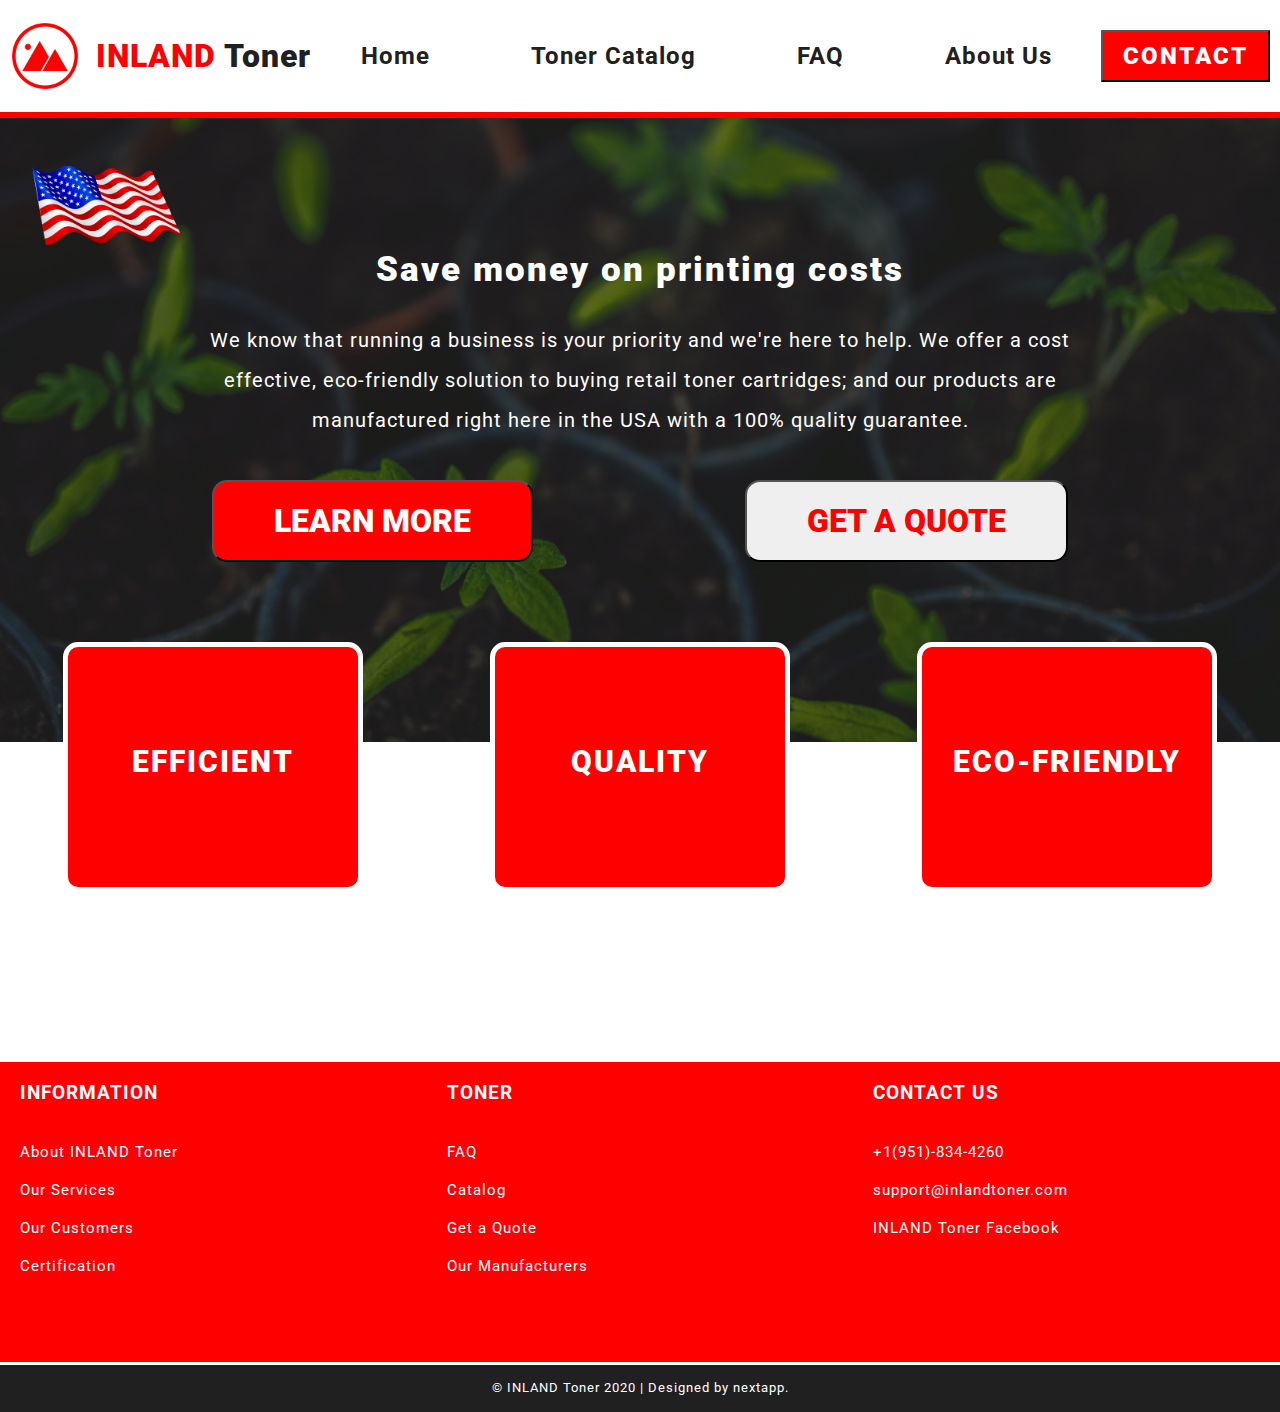
<file: index.html>
<!DOCTYPE html>

<!--
    Version 2.0
-->

<head>

  <meta charset="utf-8" />
  <title>INLAND Toner | Web Redesign</title>
  <meta name="description" content="INLAND Toner helps your business grow by offering cost efficient, eco-friendly toner cartridges for your printing needs!">
  <meta name="author" content="Nick Navarro">
  <meta name="viewport" content="width=device-width, initial-scale=1" />
  <meta name="keywords" content="Toner cartridges, printing supplies, murrieta toner cartridges, murrieta toner, murrieta printing supplies, eco friendly">
  <link href="inlandstyles.css" rel="stylesheet" />
  <link
    rel="stylesheet"
    href="https://use.fontawesome.com/releases/v5.14.0/css/all.css"
    integrity="sha384-HzLeBuhoNPvSl5KYnjx0BT+WB0QEEqLprO+NBkkk5gbc67FTaL7XIGa2w1L0Xbgc"
    crossorigin="anonymous"
  />

</head>

<body>

  <header id="main-nav">
    <div class="logo">
      <a href="inland.html">
            <img src="IMAGES/logo.png" />
            <h1><span>INLAND</span> Toner</h1>
      </a>
    </div>
    <nav>
      <ul class="nav_links">
        <li><a href="inland.html">Home</a></li>
        <li><a href="toner.html">Toner Catalog</a></li>
        <li><a href="faq.html">FAQ</a></li>
        <li><a href="about.html">About Us</a></li>
      </ul>
    </nav>
    <button class="nav-cta"><a href="quote.html">CONTACT</a></button>
  </header>


  <section class="services">
    <img src="IMAGES/americanflag.png" />
    <div class="content">
    <h1 class="front-cta">Save money on printing costs</h1>
    <p>
      We know that running a business is your priority and we're here to help.
      We offer a cost effective, eco-friendly solution to buying retail toner
      cartridges; and our products are manufactured right here in the USA with a 100% quality guarantee.
    </p>
    <div class="btn-container">
    <button class="learn-cta"><a href="about.html">LEARN MORE</a></button>
    <button class="quote-cta"><a href="quote.html">GET A QUOTE</a></button>
  </div>
    <div class="container">
      <div class="serviceBx">
        <div>
          <i class="fas fa-hand-holding-usd fa-6x"></i>
          <h2>EFFICIENT</h2>
        </div>
      </div>
      <div class="serviceBx">
        <div>
          <i class="fas fa-heart fa-6x"></i>
          <h2>QUALITY</h2>
        </div>
      </div>
      <div class="serviceBx">
        <div>
          <i class="fas fa-globe-americas fa-6x"></i>
          <h2>ECO-FRIENDLY</h2>
        </div>
      </div>
    </div>
  </section>
  
  <footer class="footer">
      <div class="footer-content">
          <div class="footer-section-info">
              <h3>INFORMATION</h3>
              <br>
              <ul>
                <li><a href="about.html">About INLAND Toner</a></li>
                <li><a href="about.html">Our Services</a></li>
                <li><a href="about.html#customers">Our Customers</a></li>
                <li><a href="about.html#certification">Certification</a></li>
            </ul>
          </div>
          <div class="footer-section-toner">
            <h3>TONER</h3>
            <br>
            <ul>
                <li><a href="faq.html">FAQ</a></li>
                <li><a href="toner.html">Catalog</a></li>
                <li><a href="quote.html">Get a Quote</a></li>
                <li><a href="about.html#manufacturers">Our Manufacturers</a></li>
            </ul>
        </div>
        <div class="footer-section-contact">
            <h3>CONTACT US</h3>
            <br>
            <ul>
                <li><a href="tel:3104188905">+1(951)-834-4260</a></li>
                <li><a href="mailto:support@inlandtoner.com">support@inlandtoner.com</a></li>
                <li><a href="#">INLAND Toner Facebook</a></li>
            </ul>
        </div>
      </div>
      <div class="footer-bottom">
          <h5>&copy; INLAND Toner 2020 | Designed by nextapp.</h5>
      </div>
  </footer>

</body>

</html>
</file>
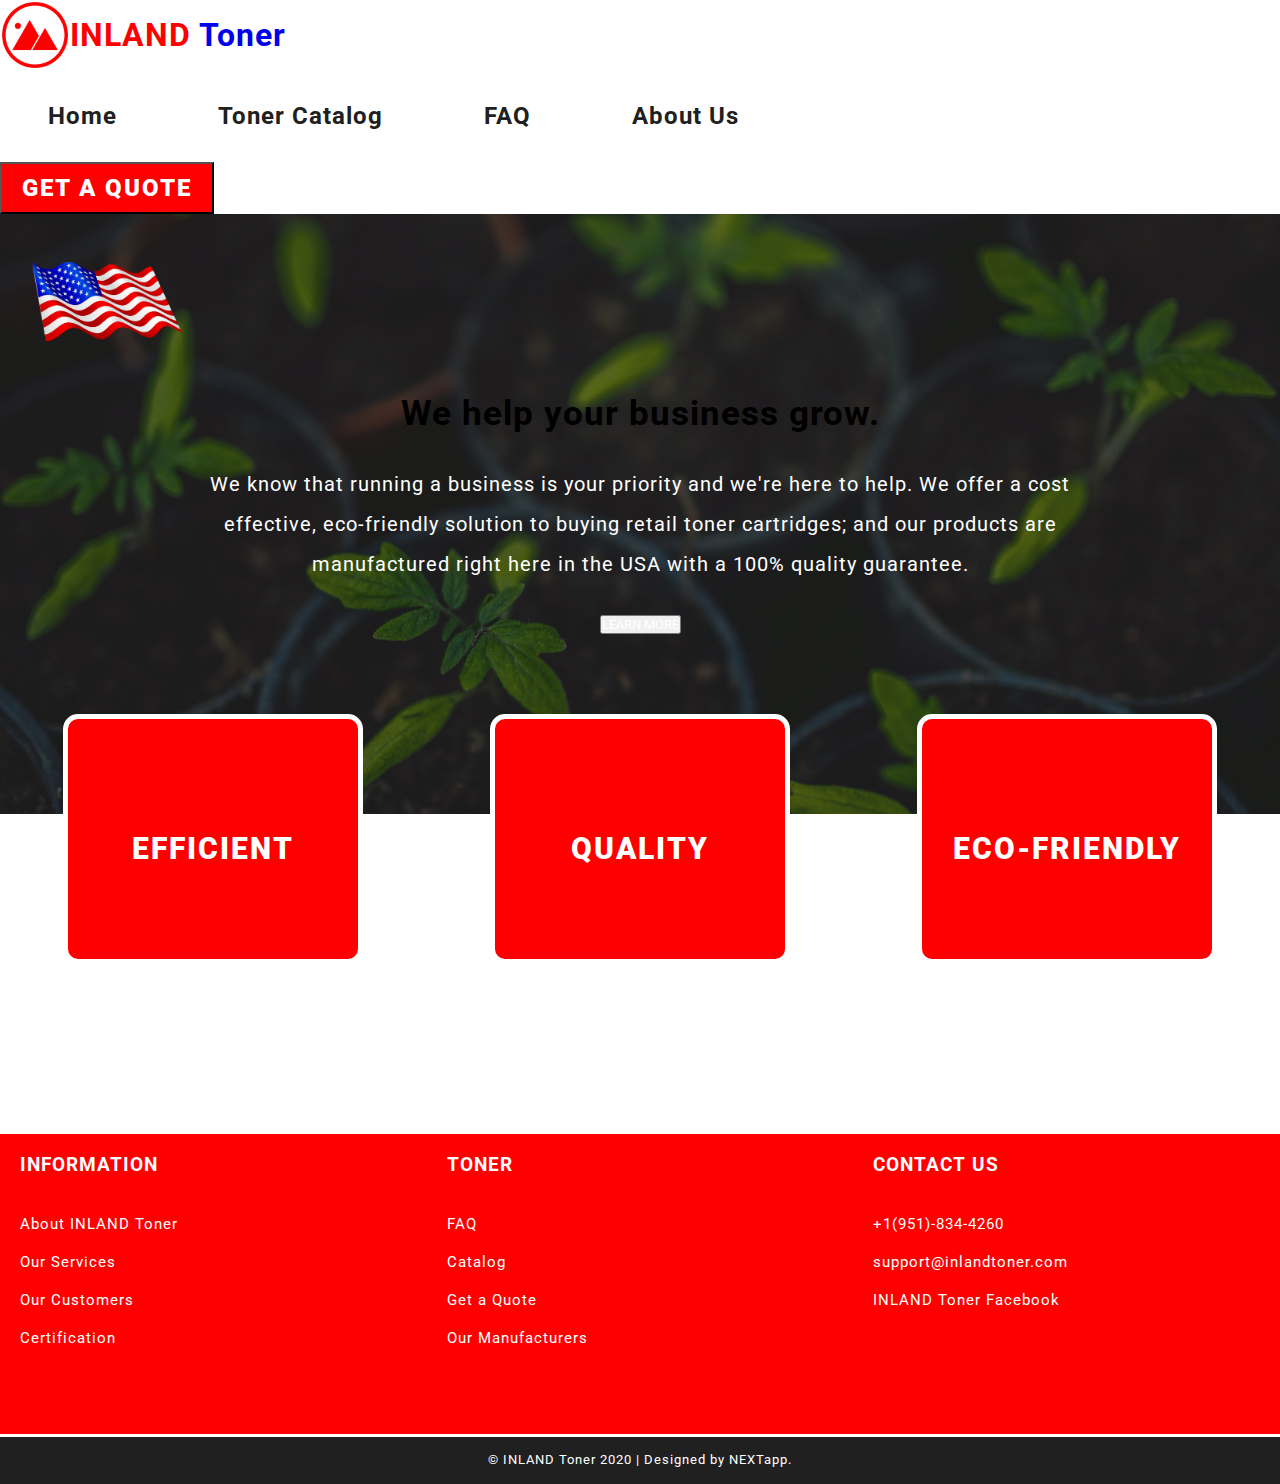
<file: inland.html>
<!DOCTYPE html>

<!--

    INLAND Toner Website Redesign
    Last Updated: 9/29/2020
    Version 1.0
    Author: Nick Navarro

-->

<head>

  <meta charset="utf-8" />
  <title>INLAND Toner | Save on printing today</title>
  <meta name="description" content="INLAND Toner helps your business grow by offering cost efficient, eco-friendly toner cartridges for your printing needs!">
  <meta name="author" content="Nick Navarro">
  <meta name="viewport" content="width=device-width, initial-scale=1" />
  <meta name="keywords" content="Socal, California, Inland Empire, Murrieta, Riverside County, Ink cartridge, Toner, Printing, Business">
  <link href="inlandstyles.css" rel="stylesheet" />
  <link
    rel="stylesheet"
    href="https://use.fontawesome.com/releases/v5.14.0/css/all.css"
    integrity="sha384-HzLeBuhoNPvSl5KYnjx0BT+WB0QEEqLprO+NBkkk5gbc67FTaL7XIGa2w1L0Xbgc"
    crossorigin="anonymous"
  />

</head>

<body>

  <header>
    
    <div class="logo">
      <a href="inland.html">
            <img src="IMAGES/logo.png" />
            <h1><span>INLAND</span> Toner</h1>
      </a>
    </div>
    <nav>
      <ul class="nav_links">
        <li><a href="inland.html">Home</a></li>
        <li><a href="toner.html">Toner Catalog</a></li>
        <li><a href="faq.html">FAQ</a></li>
        <li><a href="about.html">About Us</a></li>
      </ul>
    </nav>
    <button class="nav-cta"><a href="quote.html">GET A QUOTE</a></button> 
  </header>


  <section class="services">
    <img src="IMAGES/americanflag.png" />
    <div class="content">
    <h1 class="heading">We help your business grow.</h1>
    <p>
      We know that running a business is your priority and we're here to help.
      We offer a cost effective, eco-friendly solution to buying retail toner
      cartridges; and our products are manufactured right here in the USA with a 100% quality guarantee.
    </p>
    <button class="learn-cta"><a href="about.html">LEARN MORE</a></button>
  </div>
    <div class="container">
      <div class="serviceBx">
        <div>
          <i class="fas fa-hand-holding-usd fa-6x"></i>
          <h2>EFFICIENT</h2>
        </div>
      </div>
      <div class="serviceBx">
        <div>
          <i class="fas fa-heart fa-6x"></i>
          <h2>QUALITY</h2>
        </div>
      </div>
      <div class="serviceBx">
        <div>
          <i class="fas fa-globe-americas fa-6x"></i>
          <h2>ECO-FRIENDLY</h2>
        </div>
      </div>
    </div>
  </section>
  
  <section class="footer">
      <div class="footer-content">
          <div class="footer-section-info">
              <h3>INFORMATION</h3>
              <br>
              <ul>
                <li><a href="about.html">About INLAND Toner</a></li>
                <li><a href="about.html">Our Services</a></li>
                <li><a href="about.html#customers">Our Customers</a></li>
                <li><a href="about.html#certification">Certification</a></li>
            </ul>
          </div>
          <div class="footer-section-toner">
            <h3>TONER</h3>
            <br>
            <ul>
                <li><a href="faq.html">FAQ</a></li>
                <li><a href="toner.html">Catalog</a></li>
                <li><a href="quote.html">Get a Quote</a></li>
                <li><a href="about.html#manufacturers">Our Manufacturers</a></li>
            </ul>
        </div>
        <div class="footer-section-contact">
            <h3>CONTACT US</h3>
            <br>
            <ul>
                <li><a href="tel:3104188905">+1(951)-834-4260</a></li>
                <li><a href="mailto: support@inlandtoner.com">support@inlandtoner.com</a></li>
                <li><a href="#">INLAND Toner Facebook</a></li>
            </ul>
        </div>
      </div>
      <div class="footer-bottom">
          <h5>&copy; INLAND Toner 2020 | Designed by NEXTapp.</h5>
      </div>
  </section>

</body>

</html>
</file>
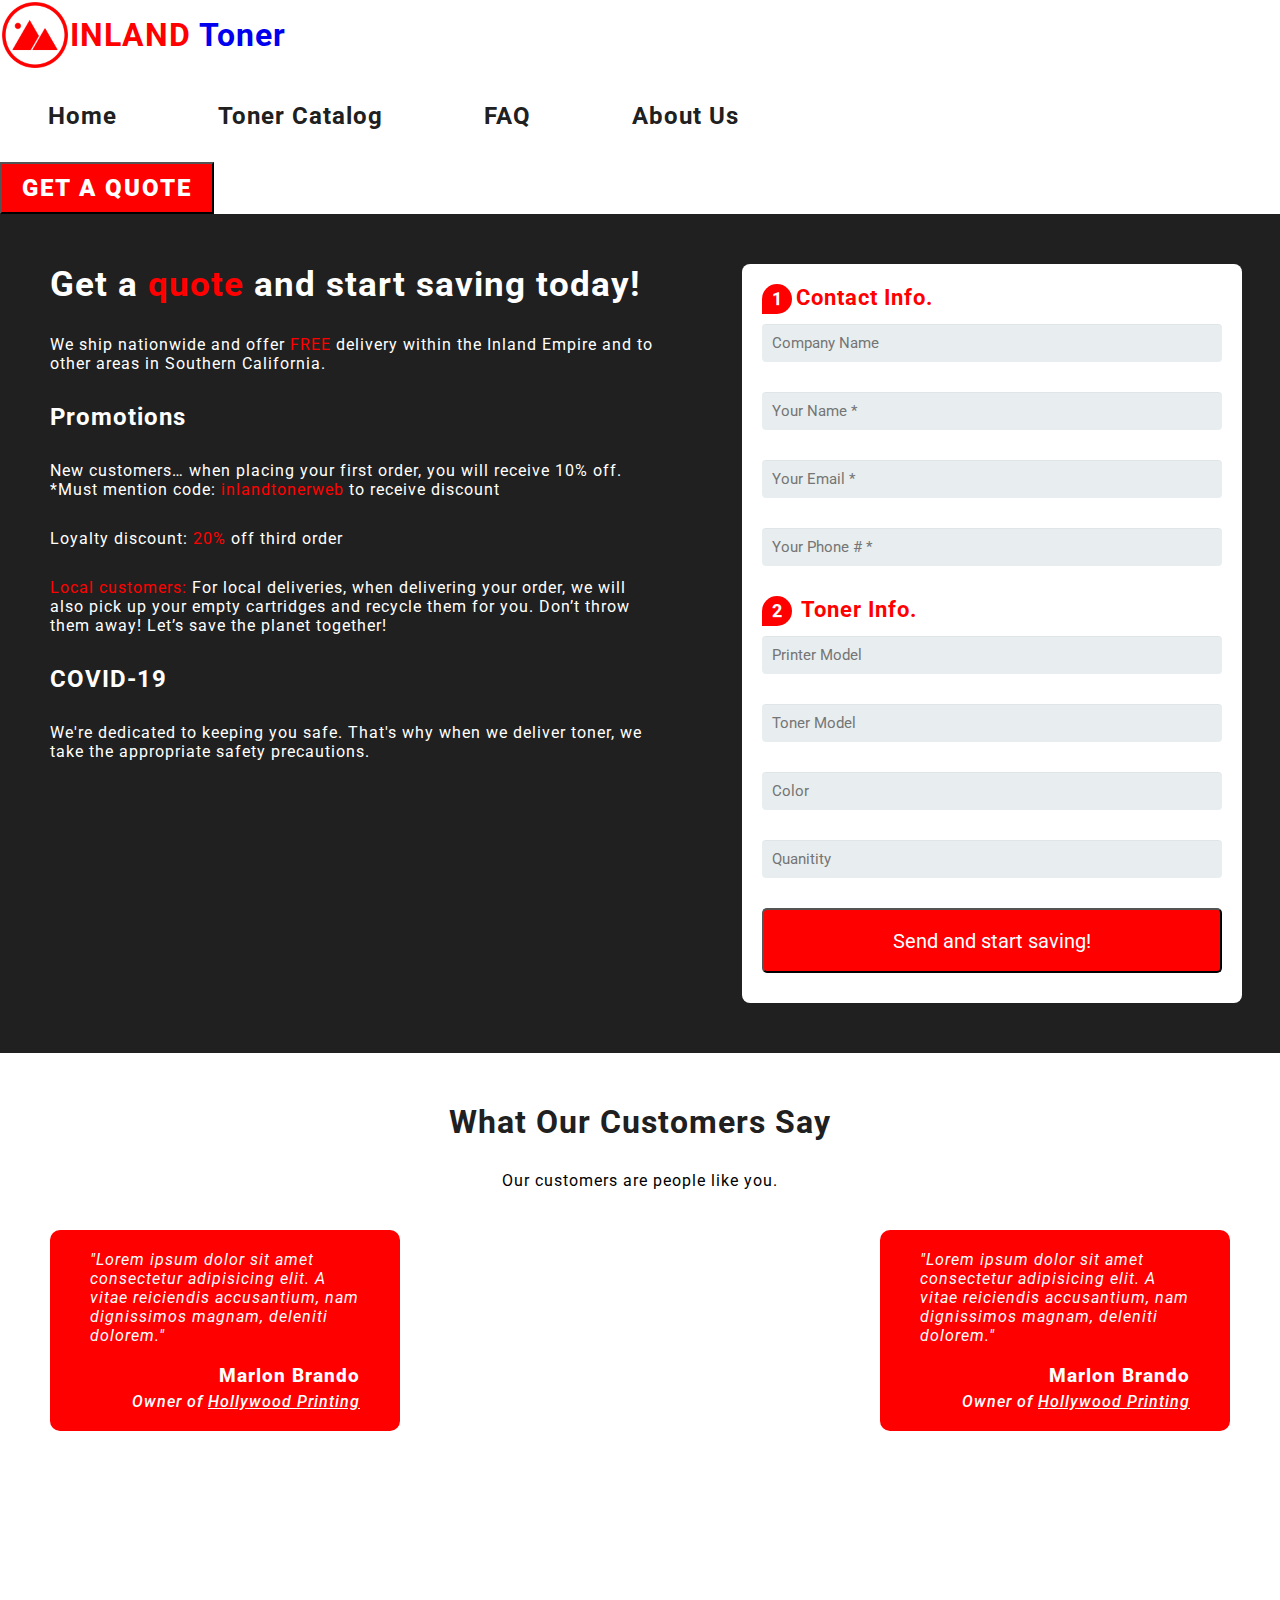
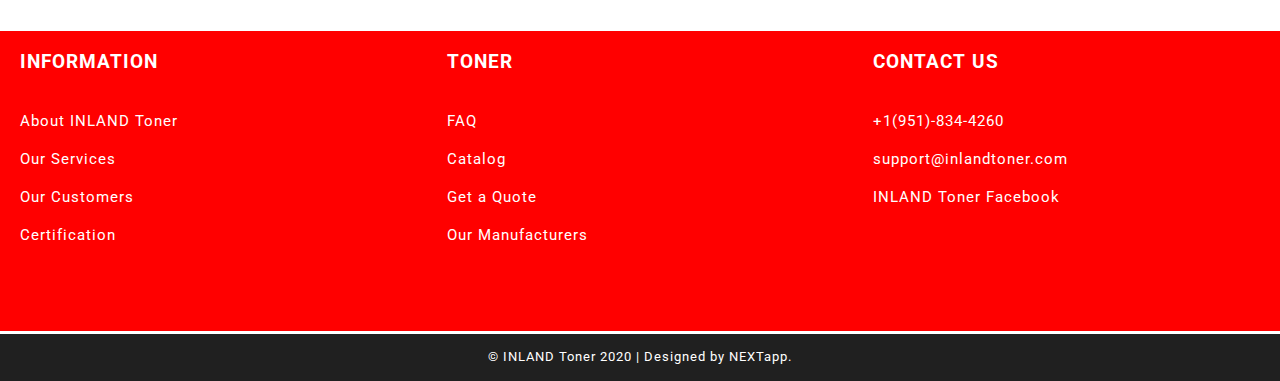
<file: quote.html>
<!DOCTYPE html>
<!--

    INLAND Toner Website Redesign
    Last Updated: 9/29/2020
    Version 1.0
    Author: Nick Navarro

-->
<head>
  <meta charset="utf-8" />
  <title>INLAND Toner | Save on printing today</title>
  <meta name="description" content="INLAND Toner helps your business grow by offering cost efficient, eco-friendly toner cartridges for your printing needs!">
  <meta name="author" content="Nick Navarro">
  <meta name="viewport" content="width=device-width, initial-scale=1" />
  <meta name="keywords" content="Socal, California, Inland Empire, Murrieta, Riverside County, Ink cartridge, Toner, Printing, Business">
  <link href="inlandstyles.css" rel="stylesheet" />
  <link
    rel="stylesheet"
    href="https://use.fontawesome.com/releases/v5.14.0/css/all.css"
    integrity="sha384-HzLeBuhoNPvSl5KYnjx0BT+WB0QEEqLprO+NBkkk5gbc67FTaL7XIGa2w1L0Xbgc"
    crossorigin="anonymous"
  />
</head>

<body>
  <header>
    
        <div class="logo">
            <a href="inland.html">
      <img src="IMAGES/logo.png" />
      <h1><span>INLAND</span> Toner</h1>
    </a>
    </div>
    <nav>
      <ul class="nav_links">
        <li><a href="inland.html">Home</a></li>
        <li><a href="toner.html">Toner Catalog</a></li>
        <li><a href="faq.html">FAQ</a></li>
        <li><a href="about.html">About Us</a></li>
      </ul>
    </nav>
    <button class="nav-cta"><a href="quote.html">GET A QUOTE</a></button> 
  </header>

  <section class="quote">
    <div class="content">
        <h1>Get a <span>quote</span> and start saving today!</h1>
        
        <p>We ship nationwide and offer <span>FREE</span> delivery within the Inland Empire and to other areas in Southern California.</p>
        <h2>Promotions</h2>
        <p>
          
      New customers… when placing your first order, you will receive 10% off.<br />
      *Must mention code: <span>inlandtonerweb</span> to receive discount
        </p>
        <p>Loyalty discount: <span>20%</span> off third order</p>
        <p><span>Local customers:</span> For local deliveries, when delivering your order, we will 
        also pick up your empty cartridges and recycle them for you. Don’t throw them away! Let’s save the planet together!</p>
        <h2>COVID-19</h2>
        <p>We're dedicated to keeping you safe. That's why when we deliver toner, 
          we take the appropriate safety precautions. 
        </p>
        <i class="fas fa-head-side-mask fa-10x"></i>
      </div>

    <div class="form-style-5">
      <form>
      <fieldset>
      <legend><span class="number">1</span>Contact Info.</legend>
      <input type="text" name="field1" placeholder="Company Name">
      <input type="text" name="field2" placeholder="Your Name *">
      <input type="email" name="field3" placeholder="Your Email *">
      <input type="text" name="field4" placeholder="Your Phone # *">
      </fieldset>
      <fieldset>
      <legend><span class="number">2</span> Toner Info.</legend>
      <input type="text" name="field5" placeholder="Printer Model">
      <input type="text" name="field6" placeholder="Toner Model">
      <input type="text" name="field7" placeholder="Color">
      <input type="text" name="field8" placeholder="Quanitity">
      </fieldset>
      <input type="submit" value="Send and start saving!" />
      </form>
      </div>
  </section>

  <section class="customers">
    <h1>What Our Customers Say</h1>
    <p>Our customers are people like you.</p>
    <div class="container">
      <div class="clientBx">
        <div>
          <p>
            "Lorem ipsum dolor sit amet consectetur adipisicing elit. A vitae reiciendis accusantium, 
             nam dignissimos magnam, deleniti dolorem."
          </p>
          <h3>Marlon Brando</h3>
          <h4>Owner of <a href="#">Hollywood Printing</a></h4>
        </div>
      </div>

      <i class="fas fa-comments-dollar fa-10x"></i>

      <div class="clientBx">
        <div>
          <p>
            "Lorem ipsum dolor sit amet consectetur adipisicing elit. A vitae reiciendis accusantium, 
             nam dignissimos magnam, deleniti dolorem."
          </p>
          <h3>Marlon Brando</h3>
          <h4>Owner of <a href="#">Hollywood Printing</a></h4>
        </div>
      </div>
    </div>

  </section>

  <section class="footer">
    <div class="footer-content">
        <div class="footer-section-info">
            <h3>INFORMATION</h3>
            <br>
            <ul>
              <li><a href="about.html">About INLAND Toner</a></li>
              <li><a href="about.html">Our Services</a></li>
              <li><a href="about.html#customers">Our Customers</a></li>
              <li><a href="about.html#certification">Certification</a></li>
          </ul>
        </div>
        <div class="footer-section-toner">
          <h3>TONER</h3>
          <br>
          <ul>
              <li><a href="faq.html">FAQ</a></li>
              <li><a href="toner.html">Catalog</a></li>
              <li><a href="quote.html">Get a Quote</a></li>
              <li><a href="about.html#manufacturers">Our Manufacturers</a></li>
          </ul>
      </div>
      <div class="footer-section-contact">
          <h3>CONTACT US</h3>
          <br>
          <ul>
            <li><a href="tel:3104188905">+1(951)-834-4260</a></li>
              <li><a href="mailto: support@inlandtoner.com">support@inlandtoner.com</a></li>
              <li><a href="#">INLAND Toner Facebook</a></li>
          </ul>
      </div>
    </div>
    <div class="footer-bottom">
        <h5>&copy; INLAND Toner 2020 | Designed by NEXTapp.</h5>
    </div>
</section>

</section>

</body>
</file>
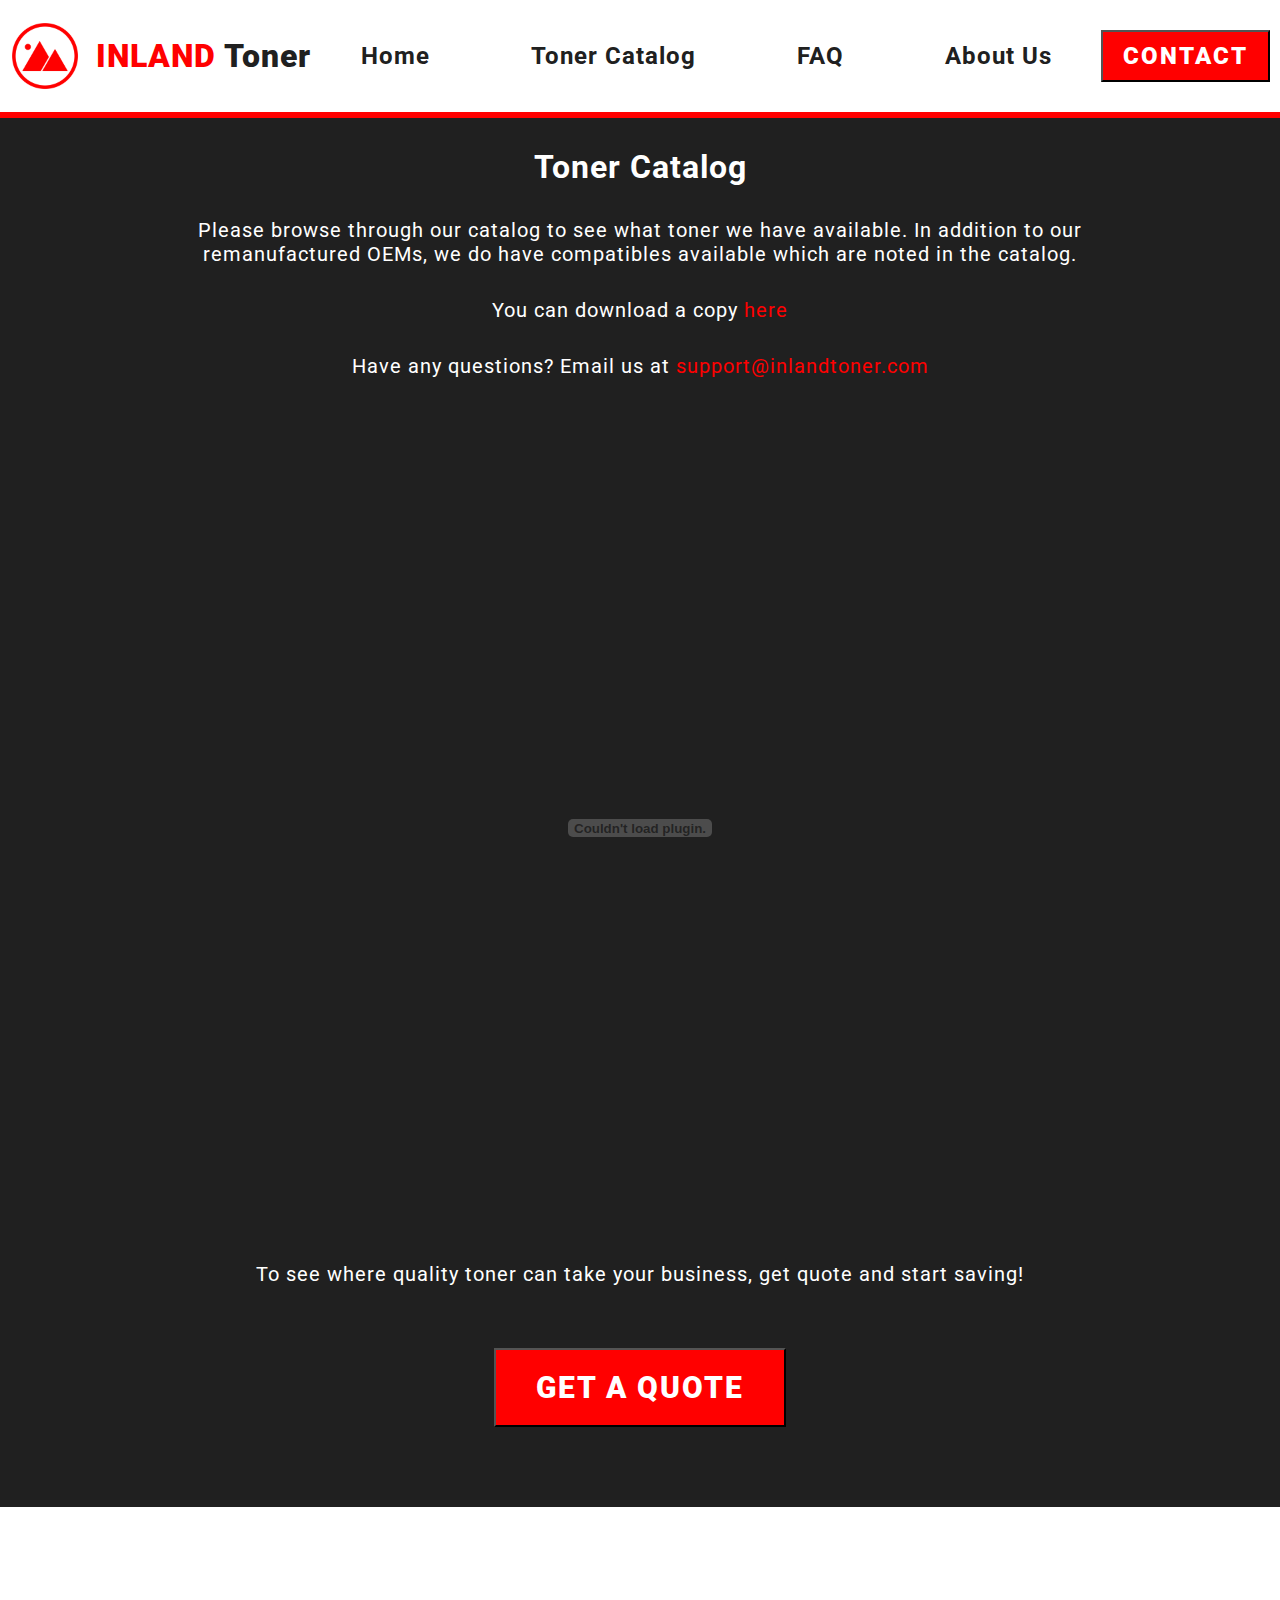
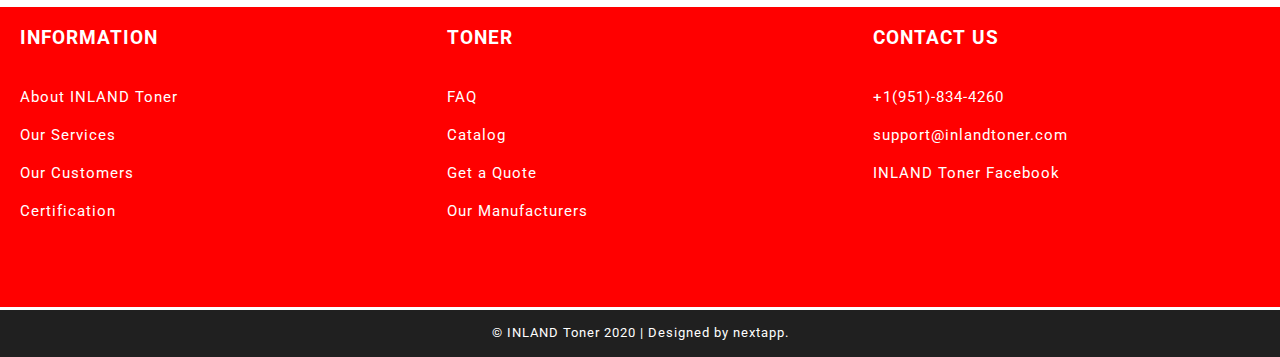
<file: toner.html>
<!DOCTYPE html>

<!--
Version 2.0
-->

<head>

  <meta charset="utf-8" />
  <title>INLAND Toner | Save on printing today</title>
  <meta name="description" content="INLAND Toner helps your business grow by offering cost efficient, eco-friendly toner cartridges for your printing needs!">
  <meta name="author" content="Nick Navarro">
  <meta name="viewport" content="width=device-width, initial-scale=1" />
  <meta name="keywords" content="Toner cartridges, printing supplies, murrieta toner cartridges, murrieta toner, murrieta printing supplies, eco friendly">
  <link href="inlandstyles.css" rel="stylesheet" />
  <link
    rel="stylesheet"
    href="https://use.fontawesome.com/releases/v5.14.0/css/all.css"
    integrity="sha384-HzLeBuhoNPvSl5KYnjx0BT+WB0QEEqLprO+NBkkk5gbc67FTaL7XIGa2w1L0Xbgc"
    crossorigin="anonymous"
  />

</head>

<body>

  <headeri id="main-nav">
    
    <div class="logo">
      <a href="index.html">
            <img src="IMAGES/logo.png" />
            <h1><span>INLAND</span> Toner</h1>
      </a>
    </div>
    <nav>
      <ul class="nav_links">
        <li><a href="index.html">Home</a></li>
        <li><a href="toner.html">Toner Catalog</a></li>
        <li><a href="faq.html">FAQ</a></li>
        <li><a href="about.html">About Us</a></li>
      </ul>
    </nav>
    <button class="nav-cta"><a href="quote.html">CONTACT</a></button> 
  </headeri>

  <section class="toner">
      <h1>Toner Catalog</h1>
      <div class="pdf-content">
      <p>
      Please browse through our catalog to see what toner we have available. In
      addition to our remanufactured OEMs, we do have compatibles available
      which are noted in the catalog.
      </p>
    
      <p>You can download a copy <a href="inlandpdf.pdf" download>here</a></p>
      <p>Have any questions? Email us at <a href="mailto: support@inlandtoner.com">support@inlandtoner.com</a></p>
    </div>

    
    <div class="pdf">
      <embed src="inlandpdf.pdf" height="800" width="900"></embed>
    </div>
    
    <p class="cta-pdf">To see where quality toner can take your business, get quote and start saving!</p>
    <button class="pdf-cta"><a href="quote.html">GET A QUOTE</a></button>
    </div>
  </section>


  <footer class="footer">
    <div class="footer-content">
        <div class="footer-section-info">
            <h3>INFORMATION</h3>
            <br>
            <ul>
              <li><a href="about.html">About INLAND Toner</a></li>
              <li><a href="about.html">Our Services</a></li>
              <li><a href="about.html#customers">Our Customers</a></li>
              <li><a href="about.html#certification">Certification</a></li>
          </ul>
        </div>
        <div class="footer-section-toner">
          <h3>TONER</h3>
          <br>
          <ul>
              <li><a href="faq.html">FAQ</a></li>
              <li><a href="toner.html">Catalog</a></li>
              <li><a href="quote.html">Get a Quote</a></li>
              <li><a href="about.html#manufacturers">Our Manufacturers</a></li>
          </ul>
      </div>
      <div class="footer-section-contact">
          <h3>CONTACT US</h3>
          <br>
          <ul>
            <li><a href="tel:3104188905">+1(951)-834-4260</a></li>
              <li><a href="mailto:support@inlandtoner.com">support@inlandtoner.com</a></li>
              <li><a href="#">INLAND Toner Facebook</a></li>
          </ul>
      </div>
    </div>
    <div class="footer-bottom">
        <h5>&copy; INLAND Toner 2020 | Designed by nextapp.</h5>
    </div>
</footer>

</body>
</file>
<file: inlandstyles.css>
@import url("https://fonts.googleapis.com/css2?family=Roboto:wght@100;300;400;500;700;900&display=swap");

/* Reset Styles */

* {
  box-sizing: border-box;
  margin: 0;
  padding: 0;
  font-family: "Roboto", sans-serif;
}

/* Global Styles */
html,
body {
  min-height: 100%;
  letter-spacing: 1px;
  scroll-behavior: smooth;
}

:root {
  --red: #ff0000;
  --dark: #202020;
}

/* Header Styles */

#main-nav {
  display: flex;
  justify-content: space-between;
  place-items: center;
  border-bottom: 6px solid var(--red);
  padding: 10px;
  position: relative;
}

.logo {
  display: flex;
  align-items: center;
}

.logo a {
  display: flex;
  align-items: center;
  text-decoration: none;
}

.logo img {
  max-width: 70px;
  filter: contrast(140%);
  display: inline-block;
}

#main-nav .logo h1 {
  font-size: 2rem;
  color: var(--dark);
  font-weight: 900;
  margin-left: 1rem;
}

span {
  color: var(--red);
}

/* Main Nav Styles */

.nav_links {
  list-style: none;
}

.nav_links li {
  display: inline-block;
  margin: 2rem 3rem;
  font-weight: 700;
  font-size: 1.5rem;
}

.nav_links li a {
  transition: all 0.3s ease 0s;
  color: var(--dark);
  text-decoration: none;
}

.nav_links li a:hover {
  color: white;
  background: var(--red);
  padding: 10px 20px;
  font-weight: 900;
}

.nav-cta a:active {
  top: 5px;
}

.nav-cta {
  padding: 10px 20px;
  background-color: var(--red);
  letter-spacing: 2px;
  cursor: pointer;
  font-weight: 900;
  font-size: 1.5rem;
  color: #fff;
}

.nav-cta a {
  color: white;
  text-decoration: none;
}

/* Services Home Slide */

.services {
  background-image: url(IMAGES/ECO-friendly/frontcover-dark.png);
  margin-bottom: 20rem;
  background-attachment: inherit;
  background-position: center;
}

.services img {
  margin: 3rem 2rem;
  max-width: 150px;
}

.front-cta {
  letter-spacing: 2px;
  font-weight: 900;
  color: #fff;
  margin-top: -3rem;
}

.services p {
  color: #fff;
  font-size: 20px;
  line-height: 40px;
  font-weight: 400;
  margin-top: 30px;
  max-width: 900px;
  margin-left: auto;
  margin-right: auto;
}

.content {
  text-align: center;
}

.btn-container {
  display: flex;
  flex-direction: row;
  justify-content: space-evenly;
}

.btn-container .learn-cta {
  background-color: var(--red);
  margin-top: 10px;
  font-size: 2rem;
  font-weight: 900;
  padding: 20px 60px;
  border-radius: 15px;
}

.quote-cta {
  background-color: $fff;
  margin-top: 10px;
  font-size: 2rem;
  font-weight: 900;
  padding: 20px 60px;
  border-radius: 15px;
}

.learn-cta:hover,
.quote.cta:hover {
  cursor: pointer;
}

.learn-cta a {
  color: #fff;
  text-decoration: none;
}

.quote-cta a {
  color: var(--red);
  text-decoration: none;
}

.services .container {
  width: 100%;
  display: flex;
  justify-content: space-between;
  align-items: center;
  text-align: center;
  flex-wrap: wrap;
  margin-top: 5rem;
}

.services .container .serviceBx {
  position: relative;
  background: var(--red);
  width: 300px;
  height: 250px;
  display: flex;
  justify-content: center;
  align-items: center;
  border-radius: 15px;
  margin-bottom: -150px;
  margin-left: auto;
  margin-right: auto;
  border: 5px solid #fff;
}

.services .container .serviceBx i {
  color: white;
}

.services .container .serviceBx h2 {
  font-size: 30px;
  font-weight: 900;
  letter-spacing: 2px;
  text-align: center;
  margin-top: 20px;
  color: white;
}

/* About Page Styles */

.about-1 {
  position: relative;
  width: 100%;
  display: flex;
  background: var(--dark);
}

.about-1 .contentBx {
  padding: 50px;
  color: white;
  width: 50%;
}

.about-section {
  margin-bottom: 50px;
}

.about-section h1 {
  font-size: 35px;
  margin-bottom: 30px;
}

.about-section h2 {
  margin-bottom: 30px;
  font-weight: 700;
}

.about-section a {
  color: red;
  text-decoration: none;
}

.about-section p {
  margin-bottom: 30px;
  font-weight: 400;
}

.about-1 img {
  width: 40%;
  height: 400px;
  margin-top: auto;
  margin-bottom: auto;
  margin-left: auto;
  margin-right: auto;
}

/*--------------------------------*/

.about-2 {
  position: relative;
  width: 100%;
  display: flex;
  margin-bottom: 50px;
}

.about-2 .contentBx {
  padding: 50px;
  color: var(--dark);
  width: 50%;
}

.about-2 img {
  width: 45%;
  height: 400px;
  margin-top: -50px;
  margin-right: auto;
  margin-left: auto;
}

.about-2 li {
  font-weight: 500;
}

/* Page Break Styles */

.page-break {
  background: url(IMAGES/Toner/2017_02_02_9999_129TV.jpg);
  background-position: center;
  background-size: auto;
  padding: 200px;
}

/* Certification Styles */

.certification {
  padding: 50px;
  text-align: center;
}

.certification h2 {
  color: var(--dark);
  font-size: 2rem;
}

.certification p {
  margin-top: 3rem;
  font-weight: 500;
  color: var(--dark);
  font-size: 1.5rem;
}

.certification a {
  color: red;
  text-decoration: none;
}

.certification .imgBx {
  display: flex;
  justify-content: space-between;
  align-items: center;
  flex-wrap: wrap;
  margin-top: 50px;
}

.certification .imgBx img {
  max-width: 250px;
}

/* Manufacturers Styles */

.manufacturers {
  padding: 50px;
  text-align: center;
  background: var(--dark);
  color: white;
  margin-top: -100px;
  margin-bottom: 200px;
}

.lexmark {
  background-color: white;
}

.manufacturers h2 {
  margin-top: 50px;
}

.manufacturers p {
  margin-top: 30px;
}
.manufacturers .imgBx {
  display: flex;
  justify-content: space-between;
  align-items: center;
  flex-wrap: wrap;
  margin-top: 50px;
}

.manufacturers .imgBx img {
  max-width: 150px;
}

/* Toner Catalog Styles */

.toner {
  text-align: center;
  background-color: var(--dark);
  color: white;
  padding: 30px;
  margin-bottom: 100px;
}

.toner h1 {
  font-size: 2rem;
  margin-bottom: 2rem;
}

.toner p {
  font-size: 20px;
  margin-bottom: 2rem;
}

.toner .pdf-content {
  max-width: 900px;
  margin-left: auto;
  margin-right: auto;
  margin-bottom: 15px;
}

.toner a {
  color: var(--red);
  text-decoration: none;
}

.toner .pdf {
  justify-content: center;
  margin-top: 50px;
}

.toner .cta-pdf {
  margin-top: 30px;
}

.toner .pdf-cta {
  padding: 20px 40px;
  background-color: var(--red);
  letter-spacing: 2px;
  cursor: pointer;
  font-weight: 900;
  font-size: 30px;
  color: #fff;
  margin-top: 30px;
  margin-bottom: 50px;
}

.pdf-cta a {
  color: white;
  text-decoration: none;
}

/* FAQ Section Styles */

.faq1 {
  position: relative;
  padding: 50px;
  width: 100%;
  display: flex;
  background: var(--dark);
  margin-bottom: 50px;
}

.faq-wrapper {
  display: flex;
}

.contentBx {
  color: white;
  width: 50%;
}

.faq1 h1 {
  margin-bottom: 30px;
  font-size: 35px;
}

.faq1 p {
  margin-top: 20px;
  font-size: 20px;
  line-height: 30px;
}

.faq1 img {
  max-width: 600px;
  margin-right: auto;
  margin-top: auto;
  margin-bottom: auto;
  justify-content: center;
}

.faq1 li {
  margin-top: 20px;
}

.faq1 figure {
  text-align: center;
  margin-left: 50px;
  color: white;
  background: red;
  padding: 5px;
}

.faq1 hr {
  width: 500px;
  border: 1px solid var(--red);
  margin-top: 25px;
  margin-bottom: 25px;
}

.faq1 a {
  color: var(--red);
  text-decoration: none;
}

/* Get A Quote Styles */

.quote {
  display: flex;
  background: var(--dark);
  color: white;
}

.quote .content {
  padding: 50px;
  width: 55%;
  text-align: start;
}

.quote i {
  color: white;
}

.content h1 {
  font-size: 35px;
  margin-bottom: 30px;
}

.content h2 {
  margin-bottom: 30px;
  font-weight: 700;
}

.content p {
  margin-bottom: 30px;
}

/* Classy form styles */

.form-style-5 {
  max-width: 500px;
  padding: 10px 20px;
  background: white;
  margin: 10px auto;
  padding: 20px;
  border-radius: 8px;
  margin-bottom: 50px;
  margin-top: 50px;
}

.form-style-5 fieldset {
  border: none;
}

.form-style-5 legend {
  font-size: 1.4em;
  margin-bottom: 10px;
  color: red;
  font-weight: 700;
}

.form-style-5 label {
  display: block;
  margin-bottom: 8px;
}
.form-style-5 input[type="text"],
.form-style-5 input[type="email"],
.form-style-5 select {
  background: rgba(255, 255, 255, 0.1);
  border: none;
  border-radius: 4px;
  font-size: 15px;
  margin: 0;
  outline: 0;
  padding: 10px;
  width: 100%;
  box-sizing: border-box;
  -webkit-box-sizing: border-box;
  -moz-box-sizing: border-box;
  background-color: #e8eeef;
  color: #8a97a0;
  -webkit-box-shadow: 0 1px 0 rgba(0, 0, 0, 0.03) inset;
  box-shadow: 0 1px 0 rgba(0, 0, 0, 0.03) inset;
  margin-bottom: 30px;
}
.form-style-5 input[type="text"]:focus,
.form-style-5 input[type="date"]:focus,
.form-style-5 input[type="datetime"]:focus,
.form-style-5 input[type="email"]:focus,
.form-style-5 input[type="number"]:focus,
.form-style-5 input[type="search"]:focus,
.form-style-5 input[type="time"]:focus,
.form-style-5 input[type="url"]:focus,
.form-style-5 textarea:focus,
.form-style-5 select:focus {
  background: #d2d9dd;
}
.form-style-5 select {
  -webkit-appearance: menulist-button;
  height: 35px;
}
.form-style-5 .number {
  background: var(--red);
  color: #fff;
  height: 30px;
  width: 30px;
  display: inline-block;
  font-size: 0.8em;
  margin-right: 4px;
  line-height: 30px;
  text-align: center;
  text-shadow: 0 1px 0 rgba(255, 255, 255, 0.2);
  border-radius: 15px 15px 15px 0px;
}

.form-style-5 input[type="submit"],
.form-style-5 input[type="button"] {
  position: relative;
  display: block;
  padding: 19px 39px 18px 39px;
  color: #fff;
  border-radius: 5px;
  margin: 0 auto;
  background: var(--red);
  font-size: 20px;
  text-align: center;
  font-style: normal;
  width: 100%;
  margin-bottom: 10px;
}
.form-style-5 input[type="submit"]:hover,
.form-style-5 input[type="button"]:hover {
  cursor: pointer;
}
/* Customer testimonials */

.customers {
  position: relative;
  padding: 50px;
  text-align: center;
  margin-bottom: 150px;
}

.customers .container {
  display: flex;
  flex-wrap: wrap;
  justify-content: space-between;
  align-items: center;
  margin-top: 40px;
  flex-wrap: wrap;
}

.customers .container .clientBx {
  background-color: #fff;
  padding: 20px 40px;
  width: 350px;
  display: flex;
  justify-content: center;
  align-items: center;
  text-align: center;
  border-radius: 10px;
  background-color: red;
}

.customers .container .clientBx p {
  font-style: italic;
  text-align: start;
  color: white;
}

.customers h1 {
  margin-bottom: 30px;
  color: var(--dark);
}

.customers .container .clientBx h3 {
  font-weight: 800;
  text-align: end;
  color: white;
  width: 100%;
  margin-top: 20px;
}

.customers .container .clientBx h4 {
  font-weight: 500;
  text-align: end;
  color: white;
  width: 100%;
  margin-top: 5px;
  font-style: italic;
}

.customers a {
  color: white;
}

.customers i {
  color: red;
}

/* Footer */

.footer {
  color: white;
  background: var(--red);
  height: 350px;
  position: relative;
}

.footer h2 {
  font-weight: 800;
}

.footer .footer-content {
  display: flex;
}

.footer ul {
  margin-top: 0px;
}

.footer .footer-content a:hover {
  margin-left: 15px;
  transition: all 0.3s;
}

.footer .footer-content li {
  list-style: none;
  padding-top: 20px;
}

.footer .footer-content a {
  color: white;
  text-decoration: none;
  font-size: 15px;
  display: block;
}

.footer .footer-content .footer-section-info {
  flex: 1;
  padding: 20px;
}

.footer .footer-content .footer-section-toner {
  flex: 1;
  padding: 20px;
}

.footer .footer-content .footer-section-contact {
  flex: 1;
  padding: 20px;
}

.footer > .footer-bottom {
  background: #202020;
  height: 50px;
  text-align: center;
  position: absolute;
  bottom: 0px;
  left: 0px;
  width: 100%;
  padding-top: 15px;
  border-top: 3px solid white;
}

.footer-bottom h5 {
  font-weight: 400;
}

/* Media Queries */

@media (max-width: 450px) {
}
</file>
